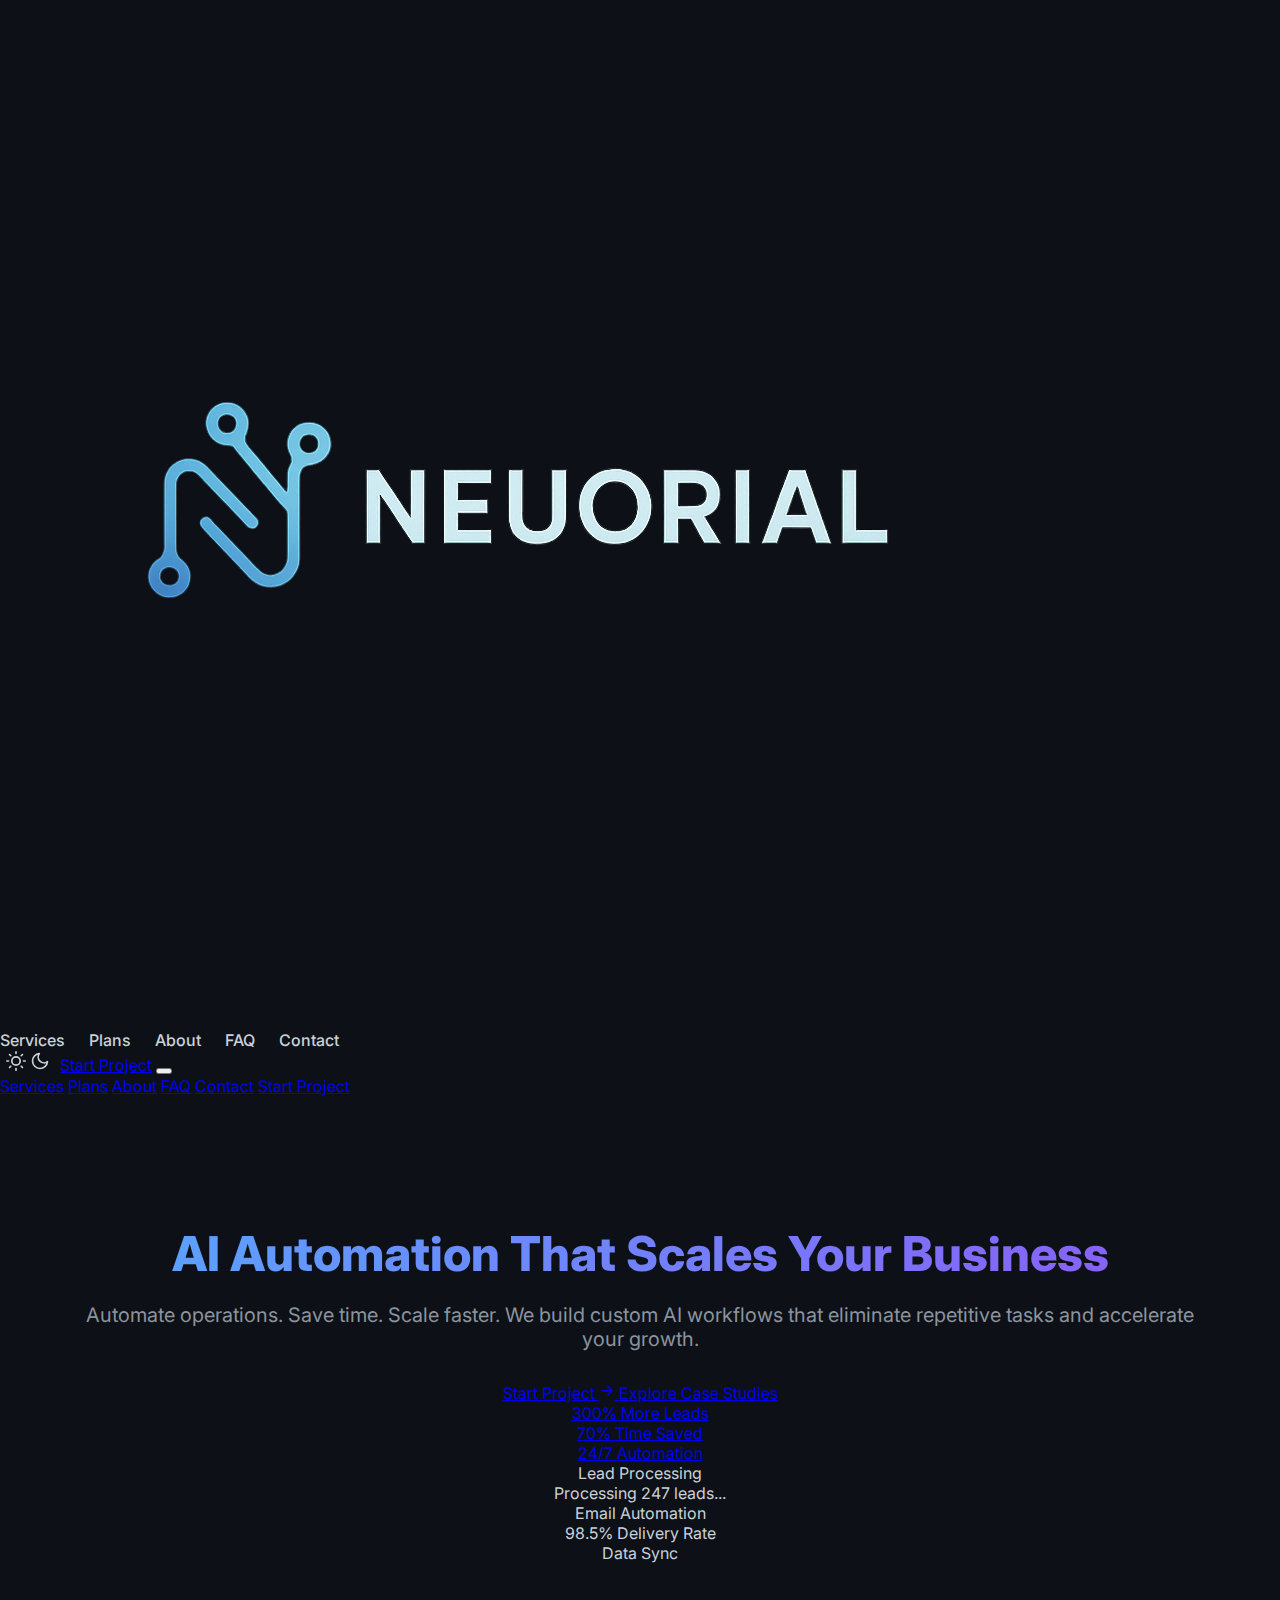
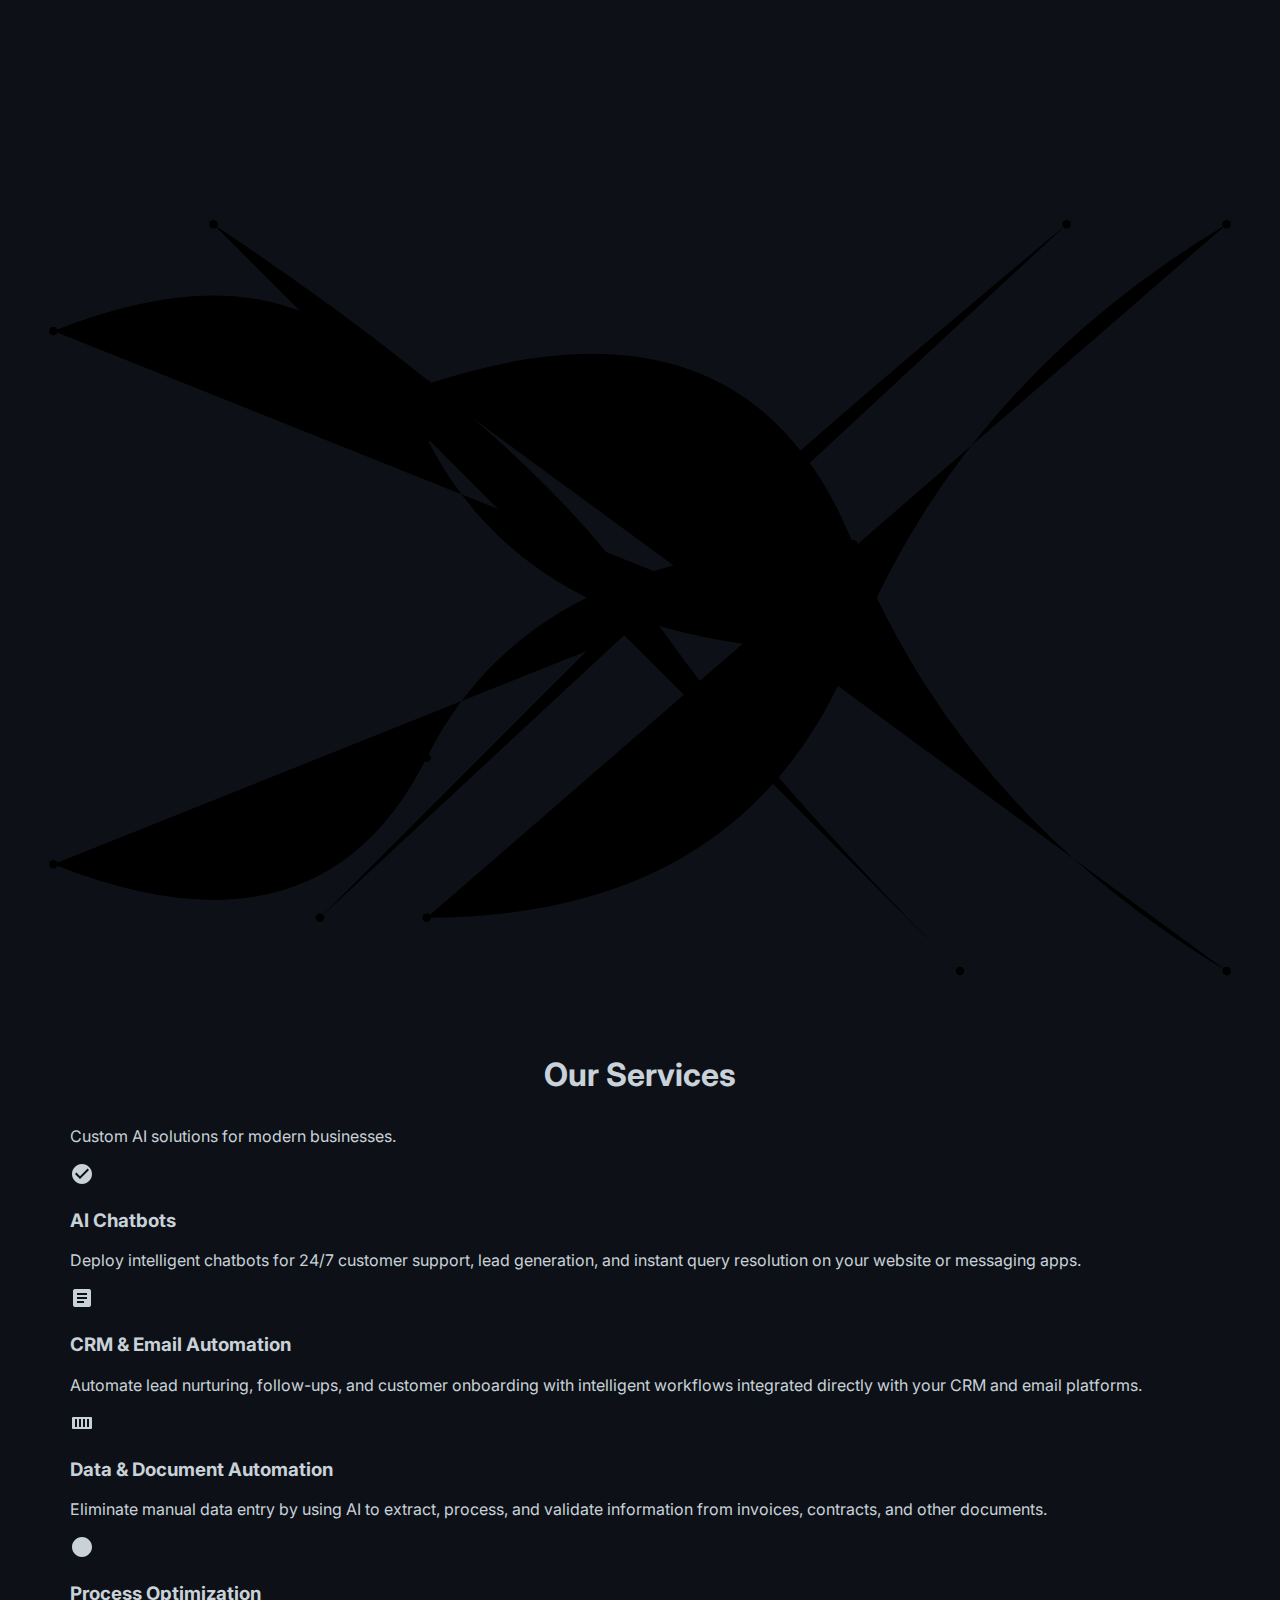
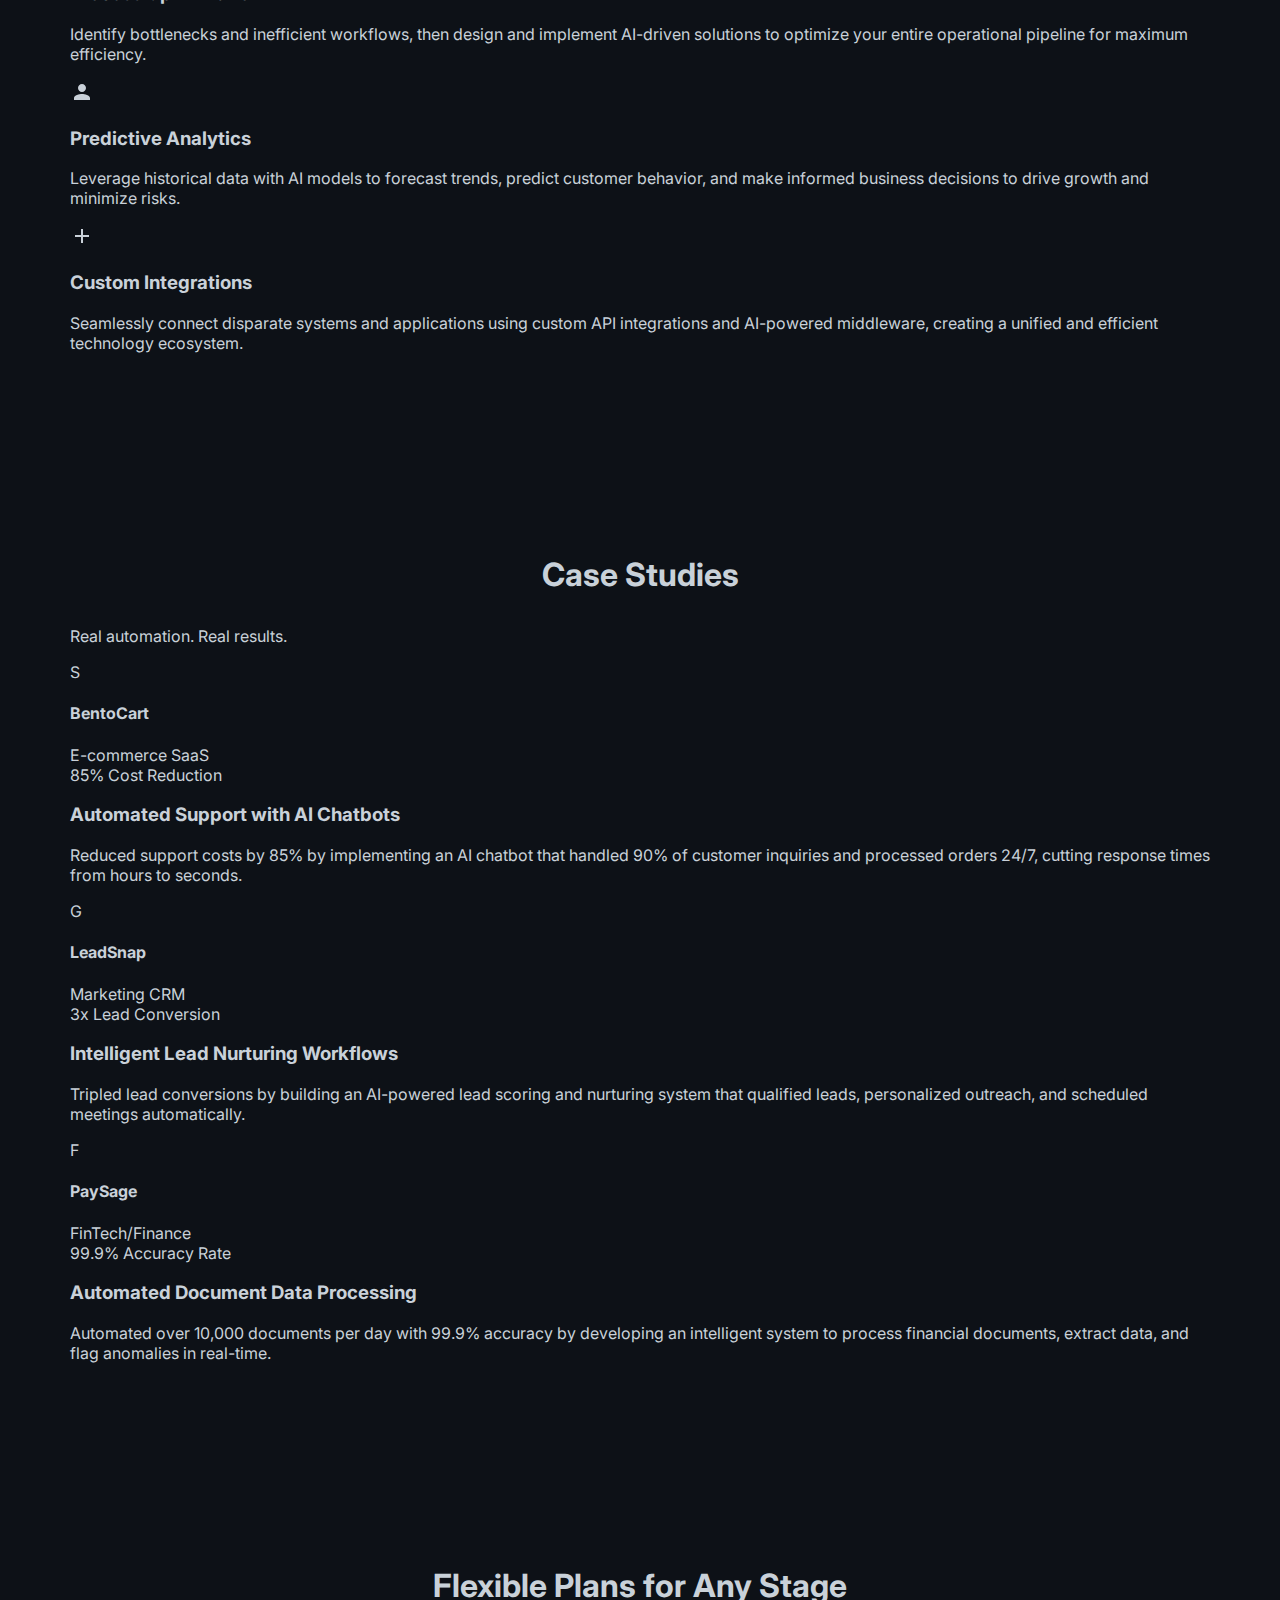
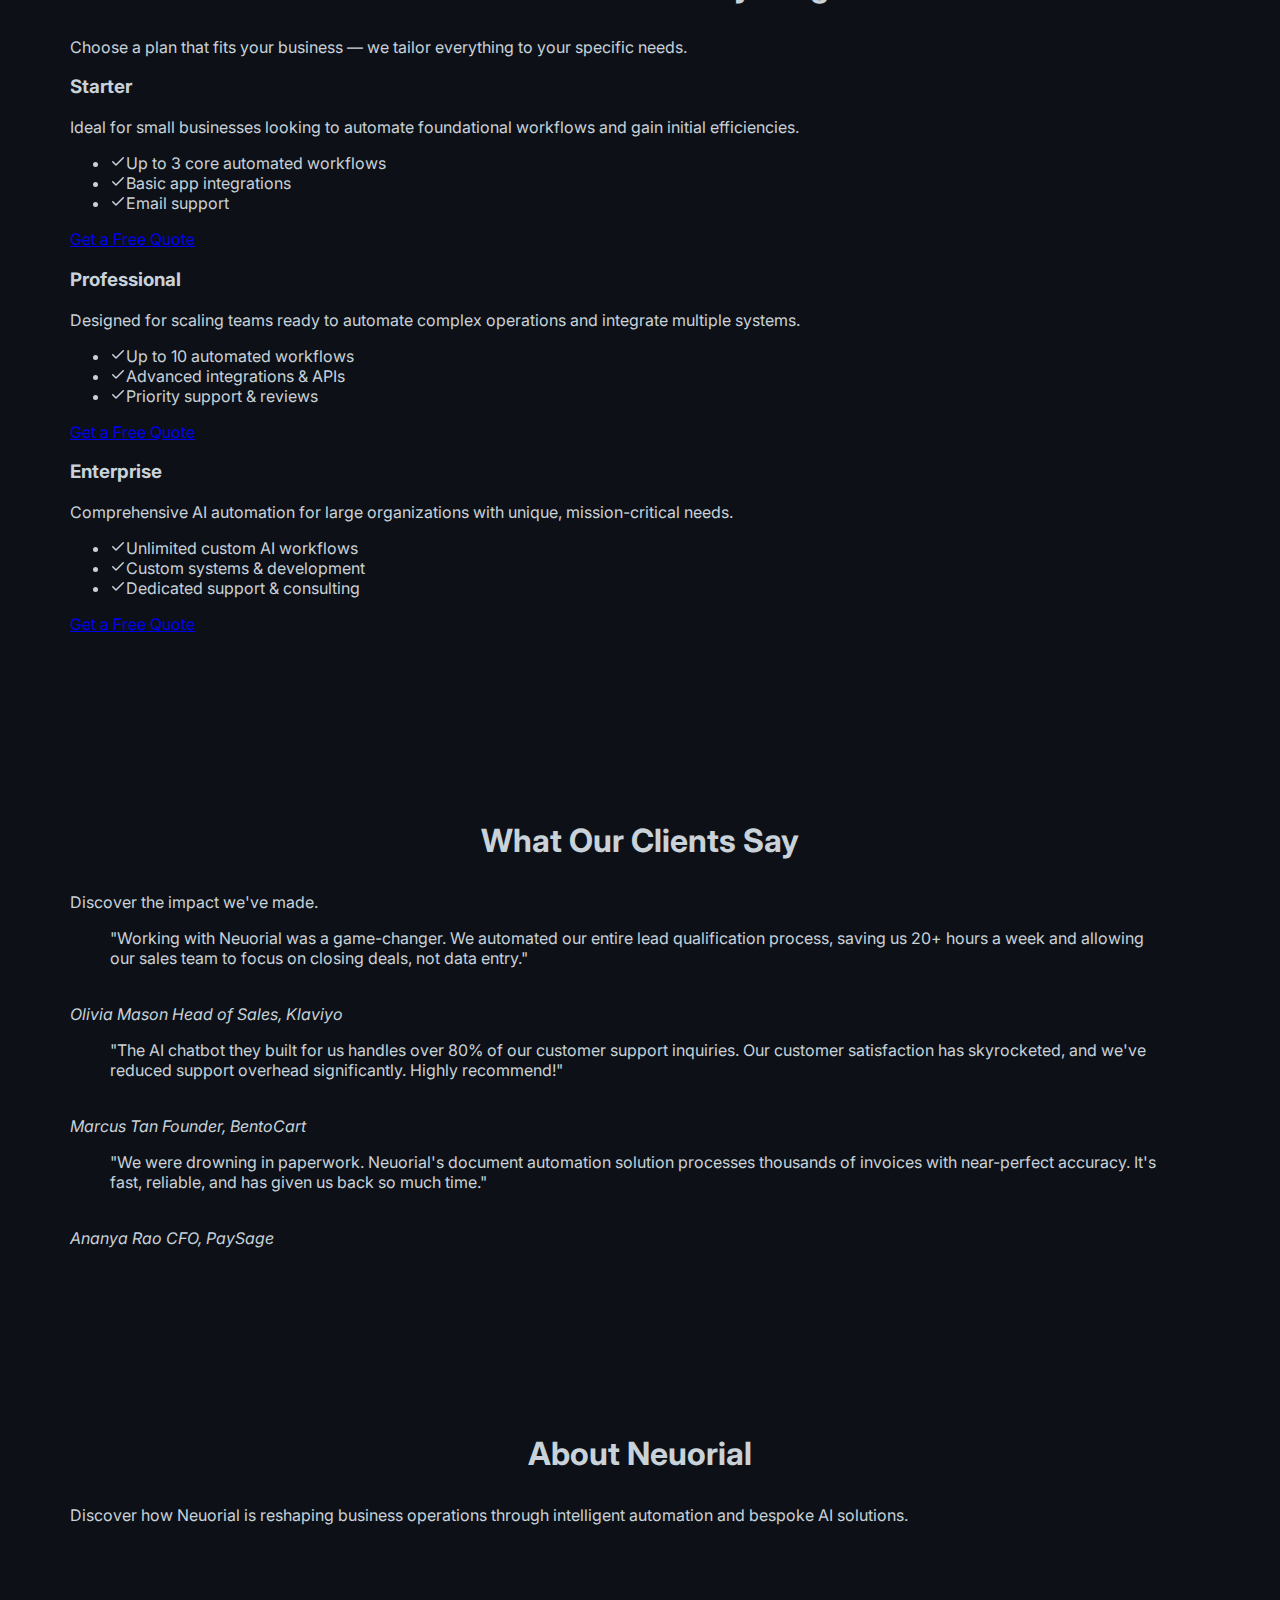
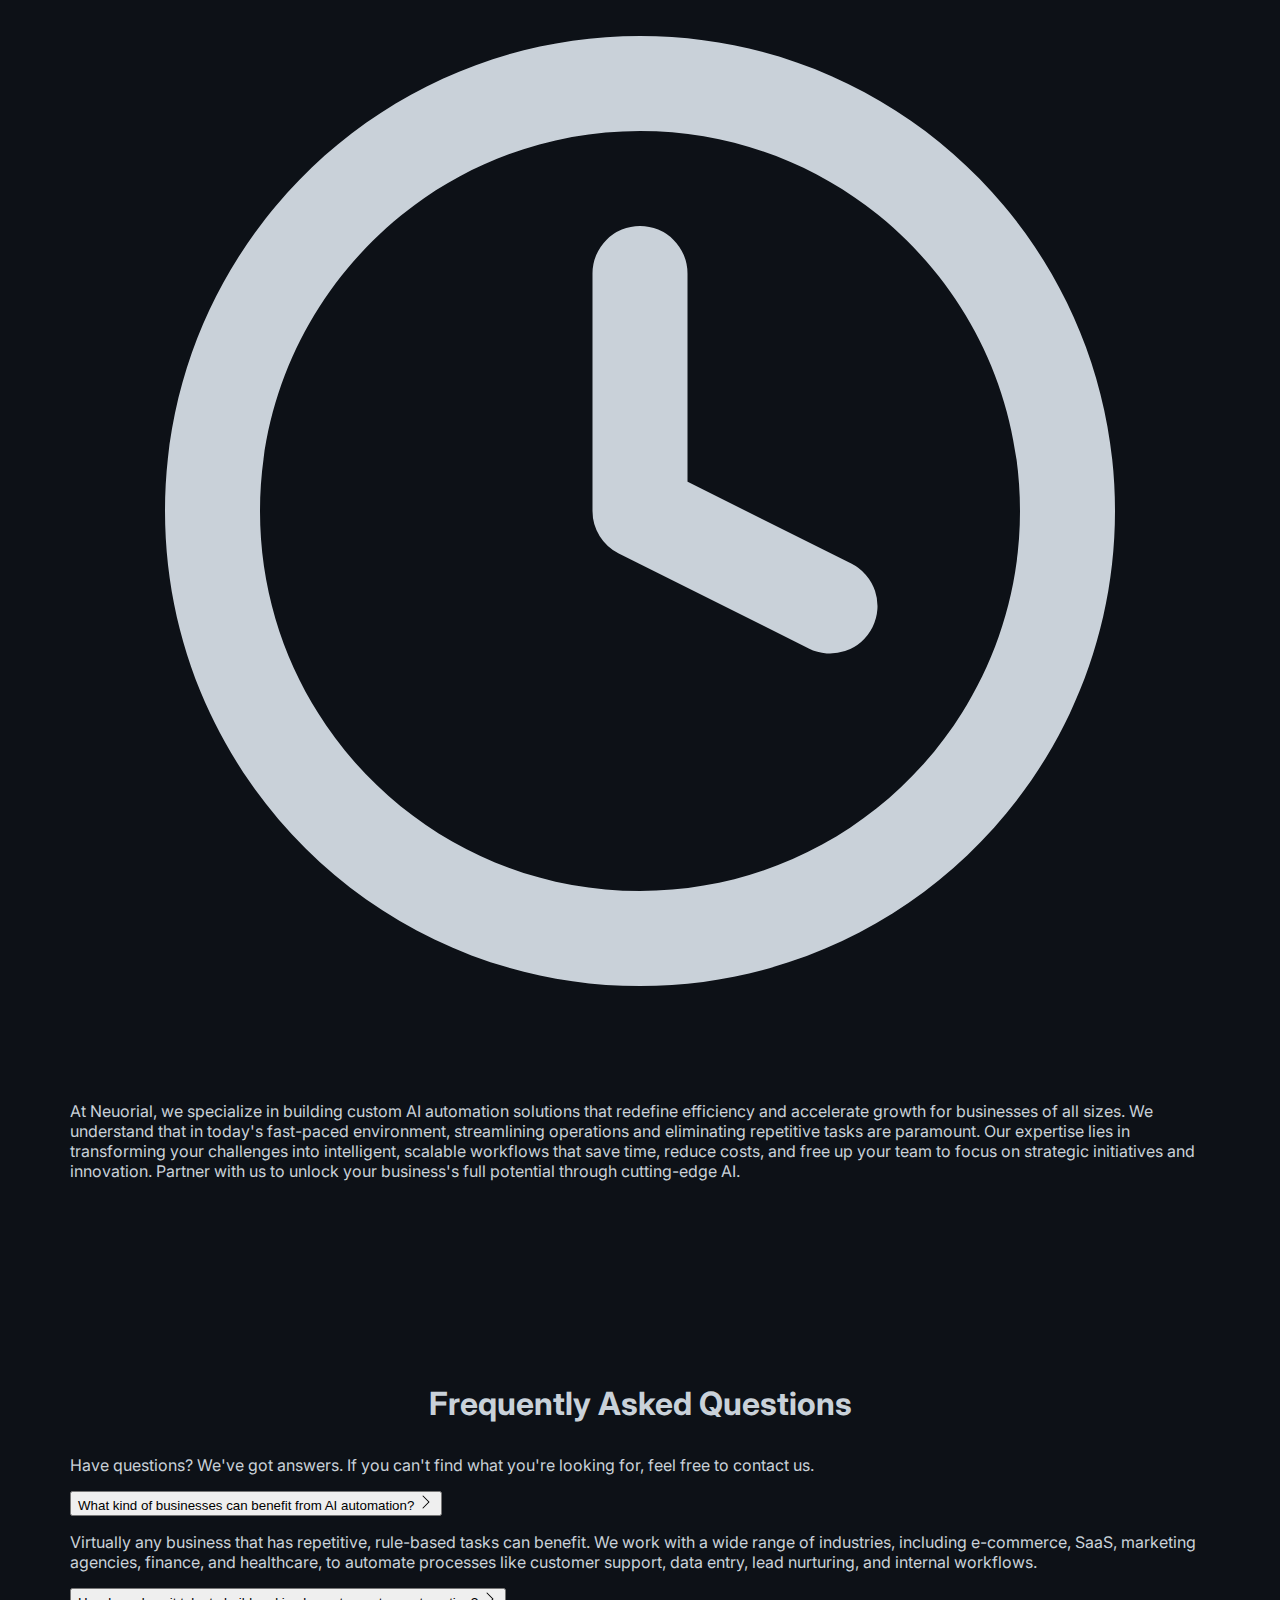
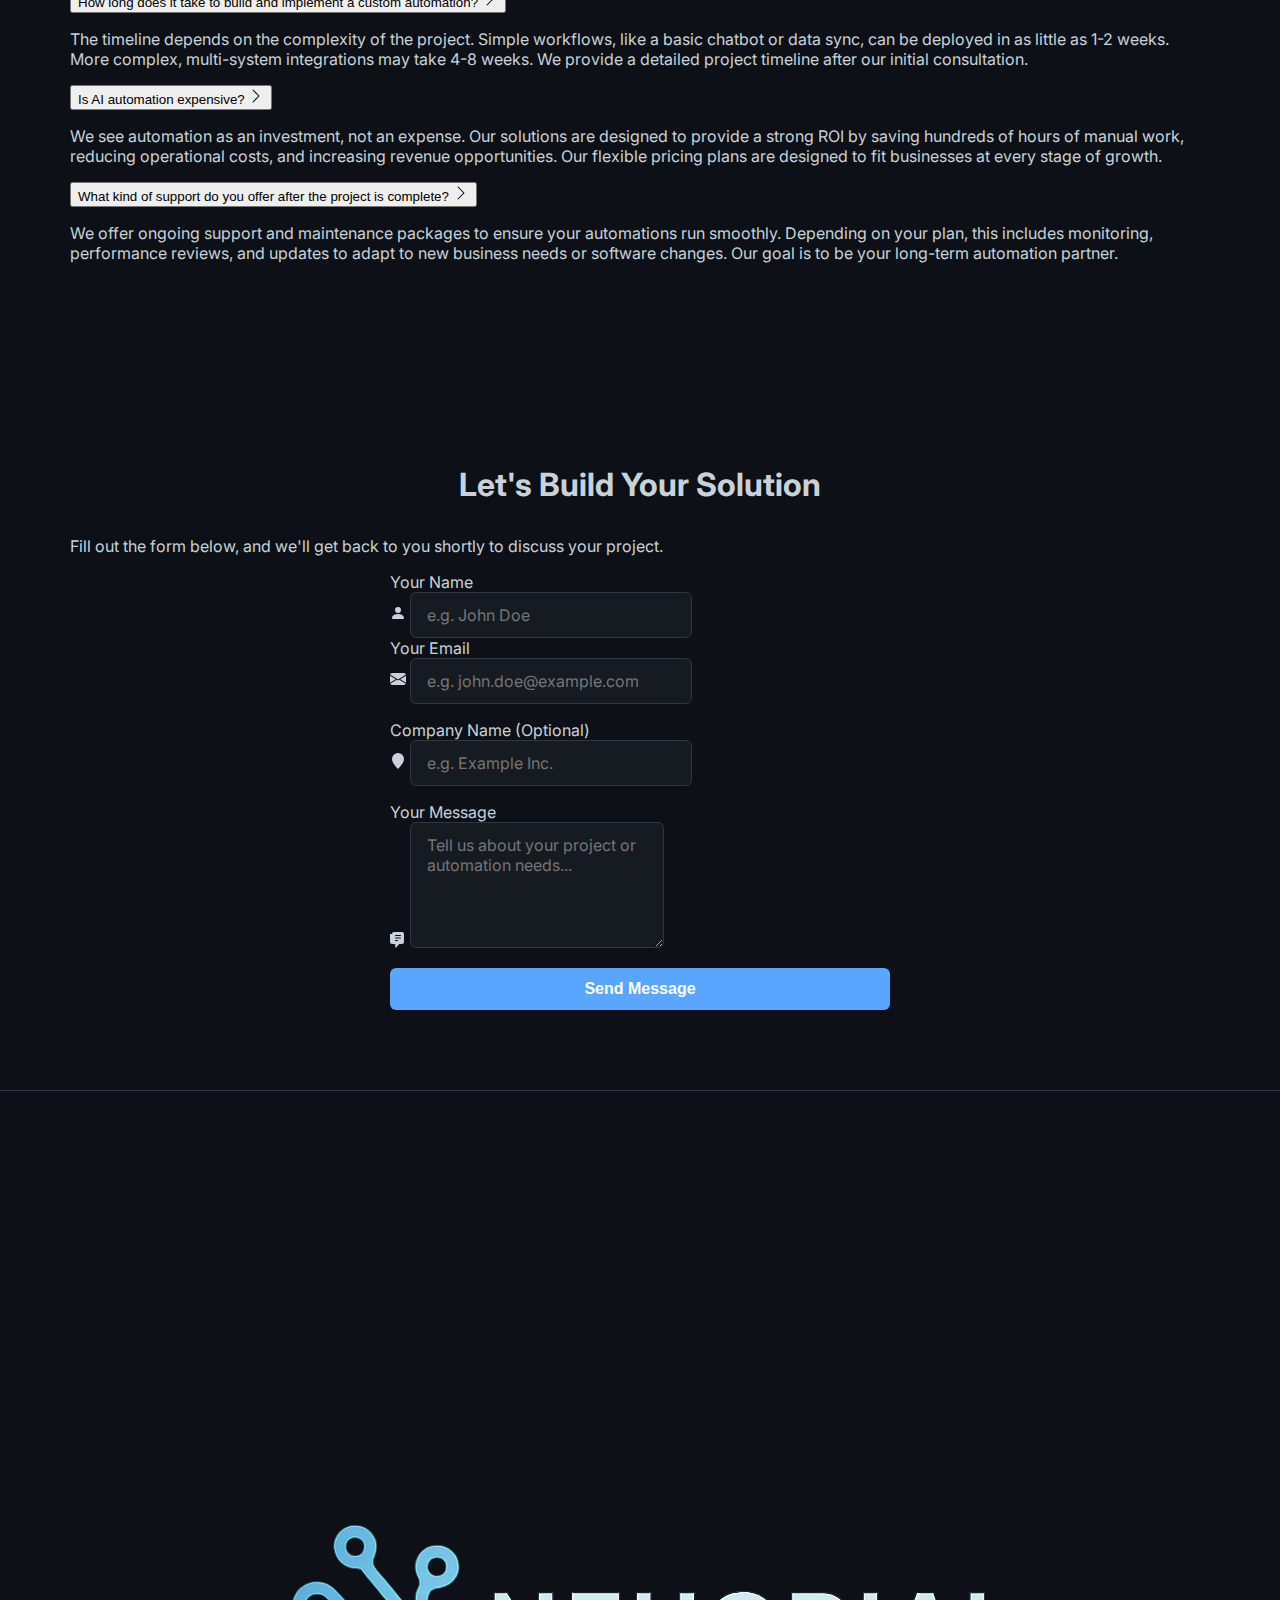
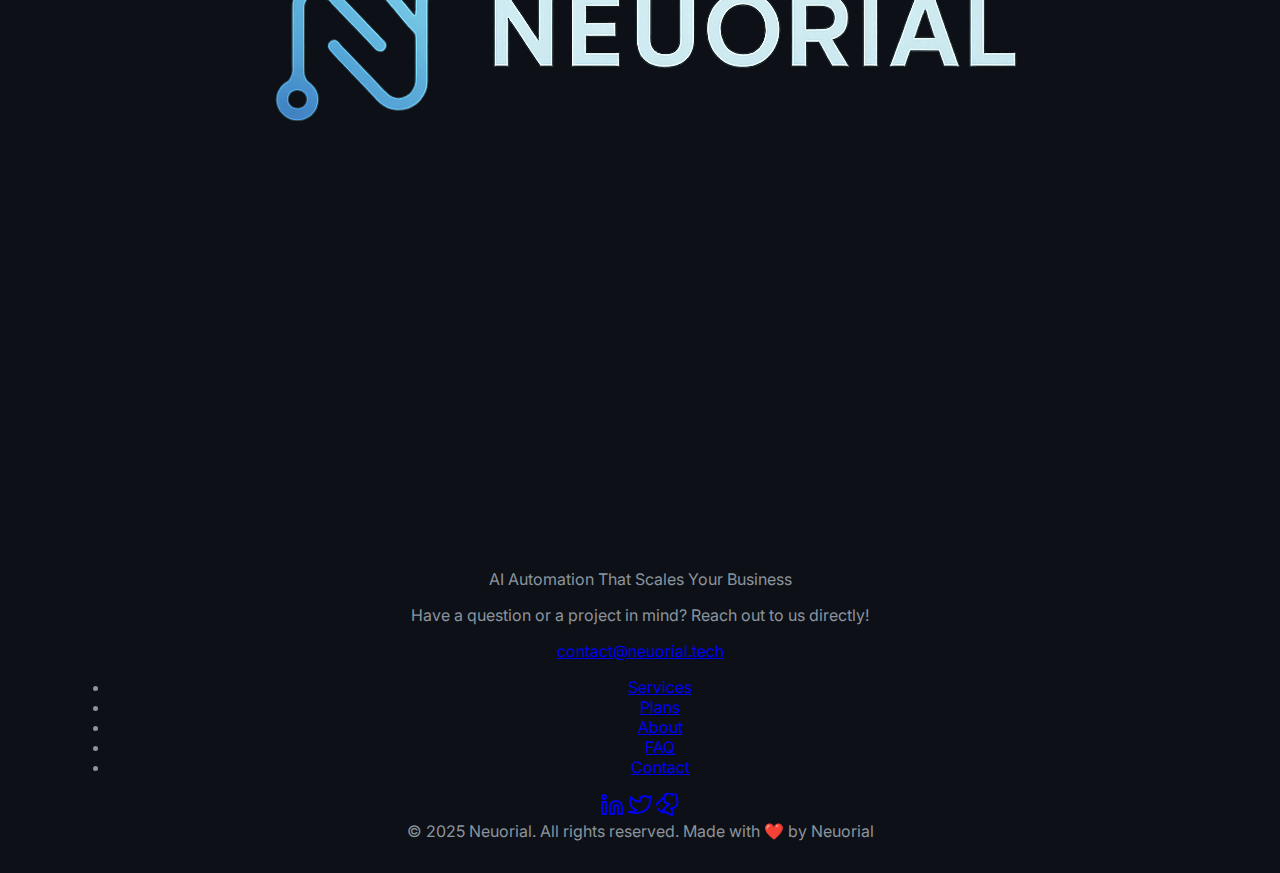
<file: index.html>
<!DOCTYPE html>
<html lang="en">
<head>
    <meta charset="UTF-8">
    <meta name="viewport" content="width=device-width, initial-scale=1.0">
    <title>Neuorial - AI Automation That Scales Your Business</title>
    <meta name="description" content="Transform your business with custom AI automation solutions. We build intelligent workflows that save time, reduce costs, and accelerate growth.">
    <meta name="robots" content="index, follow">
    <link rel="canonical" href="https://neuorial.tech">

    <!-- Favicon declarations for broader compatibility -->
    <link rel="icon" href="finalized_logo.ico" type="image/x-icon">
    <link rel="shortcut icon" href="finalized_logo.ico" type="image/x-icon">

    <meta property="og:title" content="Neuorial - AI Automation That Scales Your Business">
    <meta property="og:description" content="Transform your business with custom AI automation solutions. We build intelligent workflows that save time, reduce costs, and accelerate growth.">
    <meta property="og:image" content="https://neuorial.tech/images/neuorial-og-image.jpg">
    <meta property="og:url" content="https://neuorial.tech">
    <meta property="og:type" content="website">

    <link rel="preconnect" href="https://fonts.googleapis.com">
    <link rel="preconnect" href="https://fonts.gstatic.com" crossorigin>
    <link href="https://fonts.googleapis.com/css2?family=Inter:wght@300;400;500;600;700&display=swap" rel="stylesheet">
    
    <link rel="stylesheet" href="css/style.css">
    <script src="js/main.js"></script>
</head>
<body>
    

    <header class="navbar" id="navbar">
        <nav class="nav-container">
            <div class="nav-left">
                <a href="index.html" class="logo">
                    <img src="finalized_logo.png" alt="Neuorial Logo" class="neuorial-logo">
                </a>
                <div class="nav-links desktop-only">
                    <a href="#services">Services</a>
                    <a href="#plans">Plans</a>
                    <a href="#about">About</a>
                    <a href="#faq">FAQ</a>
                    <a href="#contact">Contact</a>
                </div>
            </div>
            <div class="nav-right">
                <button id="themeToggle" class="btn-icon theme-toggle-btn" aria-label="Toggle light/dark mode">
                    <svg class="sun-icon" xmlns="http://www.w3.org/2000/svg" width="20" height="20" viewBox="0 0 24 24" fill="none" stroke="currentColor" stroke-width="2" stroke-linecap="round" stroke-linejoin="round"><circle cx="12" cy="12" r="5"></circle><line x1="12" y1="1" x2="12" y2="3"></line><line x1="12" y1="21" x2="12" y2="23"></line><line x1="4.22" y1="4.22" x2="5.64" y2="5.64"></line><line x1="18.36" y1="18.36" x2="19.78" y2="19.78"></line><line x1="1" y1="12" x2="3" y2="12"></line><line x1="21" y1="12" x2="23" y2="12"></line><line x1="4.22" y1="19.78" x2="5.64" y2="18.36"></line><line x1="18.36" y1="5.64" x2="19.78" y2="4.22"></line></svg>
                    <svg class="moon-icon" xmlns="http://www.w3.org/2000/svg" width="20" height="20" viewBox="0 0 24 24" fill="none" stroke="currentColor" stroke-width="2" stroke-linecap="round" stroke-linejoin="round"><path d="M21 12.79A9 9 0 1 1 11.21 3 7 7 0 0 0 21 12.79z"></path></svg>
                </button>
                <a href="#contact" class="btn btn-primary desktop-only">Start Project</a>
                <button class="mobile-menu-btn btn-icon" id="mobile-menu-btn" aria-label="Open menu" aria-expanded="false">
                    <span></span>
                    <span></span>
                    <span></span>
                </button>
            </div>
            
            <div class="mobile-menu" id="mobile-menu">
                <div class="mobile-menu-content">
                    <a href="#services">Services</a>
                    <a href="#plans">Plans</a>
                    <a href="#about">About</a>
                    <a href="#faq">FAQ</a>
                    <a href="#contact">Contact</a>
                    <a href="#contact" class="btn btn-primary mobile-cta">Start Project</a>
                </div>
            </div>
        </nav>
    </header>

    <main id="main-content">
        <section class="hero">
            <div class="hero-bg">
                <div class="gradient-orb orb-1" data-parallax-speed="-0.05"></div>
                <div class="gradient-orb orb-2" data-parallax-speed="0.03"></div>
                <div class="gradient-orb orb-3" data-parallax-speed="-0.08"></div>
            </div>
            <div class="hero-container container">
                <div class="hero-content animate-on-scroll fade-up">
                    <h1 class="hero-title">
                        AI Automation That <span class="gradient-text">Scales Your Business</span>
                    </h1>
                    <p class="hero-subtitle">
                        Automate operations. Save time. Scale faster. We build custom AI workflows that eliminate repetitive tasks and accelerate your growth.
                    </p>
                    <div class="hero-cta">
                        <a href="#contact" class="btn btn-primary btn-large">
                            Start Project
                            <svg xmlns="http://www.w3.org/2000/svg" width="16" height="16" fill="currentColor" viewBox="0 0 16 16">
                                <path d="M8.22 2.97a.75.75 0 0 1 1.06 0l4.25 4.25a.75.75 0 0 1 0 1.06l-4.25 4.25a.75.75 0 0 1-1.06-1.06L11.44 8.5H2.75a.75.75 0 0 1 0-1.5h8.69L8.22 4.03a.75.75 0 0 1 0-1.06Z"/>
                            </svg>
                        </a>
                        <a href="#case-studies" class="btn btn-outline btn-large">Explore Case Studies</a>
                    </div>
                    <div class="hero-stats">
                        <a href="#case-studies" class="stat-link" aria-label="View case study for lead generation">
                            <div class="stat">
                                <span class="stat-number">300%</span>
                                <span class="stat-label">More Leads</span>
                            </div>
                        </a>
                        <a href="#case-studies" class="stat-link" aria-label="View case study for time savings">
                            <div class="stat">
                                <span class="stat-number">70%</span>
                                <span class="stat-label">Time Saved</span>
                            </div>
                        </a>
                        <a href="#case-studies" class="stat-link" aria-label="Learn about our 24/7 automation">
                            <div class="stat">
                                <span class="stat-number">24/7</span>
                                <span class="stat-label">Automation</span>
                            </div>
                        </a>
                    </div>
                </div>
                <div class="hero-visual animate-on-scroll fade-right">
                    <!-- Original Demo Cards -->
                    <div class="demo-card card-1">
                        <div class="card-header">
                            <div class="status-dot active"></div>
                            <span>Lead Processing</span>
                        </div>
                        <div class="card-content">
                            <div class="progress-bar">
                                <div class="progress-fill"></div>
                            </div>
                            <span class="progress-text">Processing 247 leads...</span>
                        </div>
                    </div>
                    <div class="demo-card card-2">
                        <div class="card-header">
                            <div class="status-dot active"></div>
                            <span>Email Automation</span>
                        </div>
                        <div class="card-metrics">
                            <div class="metric">
                                <span class="metric-value">98.5%</span>
                                <span class="metric-label">Delivery Rate</span>
                            </div>
                        </div>
                    </div>
                    <div class="demo-card card-3">
                        <div class="card-header">
                            <div class="status-dot active"></div>
                            <span>Data Sync</span>
                        </div>
                        <div class="sync-visual">
                            <div class="sync-dot"></div>
                            <div class="sync-line"></div>
                            <div class="sync-dot"></div>
                        </div>
                    </div>
                </div>
            </div>
        </section>

        <section class="services" id="services">
            <div class="workflow-bg">
                <svg id="workflow-svg" width="100%" height="100%" preserveAspectRatio="xMidYMid meet" viewBox="0 0 1200 800">
                    <defs>
                        <linearGradient id="lineGradient" x1="0%" y1="0%" x2="100%" y2="0%">
                            <stop offset="0%" style="stop-color:var(--color-secondary); stop-opacity:0.8" />
                            <stop offset="100%" style="stop-color:var(--color-primary-dark); stop-opacity:0.8" />
                        </linearGradient>
                    </defs>
                    <g class="workflow-paths">
                        <path d="M50 150 Q 300 50, 400 250 T 800 450"></path>
                        <path d="M1150 50 Q 900 200, 800 450 T 400 700"></path>
                        <path d="M50 650 Q 300 750, 400 550 T 800 350"></path>
                        <path d="M1150 750 Q 900 600, 800 350 T 400 200"></path>
                        <path d="M200 50 Q 500 250, 600 400 T 900 750"></path>
                        <path d="M1000 50 Q 700 300, 600 400 T 300 700"></path>
                    </g>
                    <g class="workflow-nodes">
                        <circle cx="50" cy="150" r="4" />
                        <circle cx="400" cy="250" r="4" />
                        <circle cx="800" cy="450" r="4" />
                        <circle cx="1150" cy="50" r="4" />
                        <circle cx="400" cy="700" r="4" />
                        <circle cx="50" cy="650" r="4" />
                        <circle cx="400" cy="550" r="4" />
                        <circle cx="800" cy="350" r="4" />
                        <circle cx="1150" cy="750" r="4" />
                        <circle cx="400" cy="200" r="4" />
                        <circle cx="200" cy="50" r="4" />
                        <circle cx="600" cy="400" r="6" />
                        <circle cx="900" cy="750" r="4" />
                        <circle cx="1000" cy="50" r="4" />
                        <circle cx="300" cy="700" r="4" />
                    </g>
                </svg>
            </div>
            <div class="container">
                <div class="section-header animate-on-scroll fade-up">
                    <h2>Our Services</h2>
                    <p class="subtitle-text">Custom AI solutions for modern businesses.</p>
                </div>
                <div class="services-grid">
                    <div class="service-card animate-on-scroll fade-up">
                        <div class="service-icon">
                            <svg xmlns="http://www.w3.org/2000/svg" width="24" height="24" viewBox="0 0 24 24" fill="currentColor"><path d="M12 2C6.48 2 2 6.48 2 12s4.48 10 10 10 10-4.48 10-10S17.52 2 12 2zm-2 15-5-5 1.41-1.41L10 14.17l7.59-7.59L19 8l-9 9z"/></svg></div>
                        <h3>AI Chatbots</h3>
                        <p>Deploy intelligent chatbots for 24/7 customer support, lead generation, and instant query resolution on your website or messaging apps.</p>
                    </div>
                    <div class="service-card animate-on-scroll fade-up" style="animation-delay: 0.1s;">
                        <div class="service-icon"><svg xmlns="http://www.w3.org/2000/svg" width="24" height="24" viewBox="0 0 24 24" fill="currentColor"><path d="M19 3H5c-1.1 0-2 .9-2 2v14c0 1.1.9 2 2 2h14c1.1 0 2-.9 2-2V5c0-1.1-.9-2-2-2zm-5 14H7v-2h7v2zm3-4H7v-2h10v2zm0-4H7V7h10v2z"/></svg></div>
                        <h3>CRM & Email Automation</h3>
                        <p>Automate lead nurturing, follow-ups, and customer onboarding with intelligent workflows integrated directly with your CRM and email platforms.</p>
                    </div>
                    <div class="service-card animate-on-scroll fade-up" style="animation-delay: 0.2s;">
                        <div class="service-icon"><svg xmlns="http://www.w3.org/2000/svg" width="24" height="24" viewBox="0 0 24 24" fill="currentColor"><path d="M21 6H3a1 1 0 0 0-1 1v10a1 1 0 0 0 1 1h18a1 1 0 0 0 1-1V7a1 1 0 0 0-1-1zM5 16V8h2v8H5zm4 0V8h2v8H9zm4 0V8h2v8h-2zm4 0V8h2v8h-2z"/></svg></div>
                        <h3>Data & Document Automation</h3>
                        <p>Eliminate manual data entry by using AI to extract, process, and validate information from invoices, contracts, and other documents.</p>
                    </div>
                    <div class="service-card animate-on-scroll fade-up" style="animation-delay: 0.3s;">
                        <div class="service-icon">
                            <svg xmlns="http://www.w3.org/2000/svg" width="24" height="24" viewBox="0 0 24 24" fill="currentColor"><path d="M12 2C6.48 2 2 6.48 2 12s4.48 10 10 10 10-4.48 10-10S17.52 2 12 2zm-1 14H9V8h2v8zm2 0h-2V8h2v8zm2 0h-2V8h2v8zM12 4c-4.41 0-8 3.59-8 8s3.59 8 8 8 8-3.59 8-8-3.59-8-8-8z"/></svg>
                        </div>
                        <h3>Process Optimization</h3>
                        <p>Identify bottlenecks and inefficient workflows, then design and implement AI-driven solutions to optimize your entire operational pipeline for maximum efficiency.</p>
                    </div>
                    <div class="service-card animate-on-scroll fade-up" style="animation-delay: 0.4s;">
                        <div class="service-icon">
                            <svg xmlns="http://www.w3.org/2000/svg" width="24" height="24" viewBox="0 0 24 24" fill="currentColor"><path d="M12 12c2.21 0 4-1.79 4-4s-1.79-4-4-4-4 1.79-4 4 1.79 4 4 4zm0 2c-2.67 0-8 1.34-8 4v2h16v-2c0-2.66-5.33-4-8-4z"/></svg>
                        </div>
                        <h3>Predictive Analytics</h3>
                        <p>Leverage historical data with AI models to forecast trends, predict customer behavior, and make informed business decisions to drive growth and minimize risks.</p>
                    </div>
                    <div class="service-card animate-on-scroll fade-up" style="animation-delay: 0.5s;">
                        <div class="service-icon">
                            <svg xmlns="http://www.w3.org/2000/svg" width="24" height="24" viewBox="0 0 24 24" fill="currentColor"><path d="M19 13h-6v6h-2v-6H5v-2h6V5h2v6h6v2z"/></svg>
                        </div>
                        <h3>Custom Integrations</h3>
                        <p>Seamlessly connect disparate systems and applications using custom API integrations and AI-powered middleware, creating a unified and efficient technology ecosystem.</p>
                    </div>
                </div>
            </div>
        </section>

        <section class="case-studies" id="case-studies">
            <div class="container">
                <div class="section-header animate-on-scroll fade-up">
                    <h2>Case Studies</h2>
                    <p class="subtitle-text">Real automation. Real results.</p>
                </div>
                <div class="case-studies-grid">
                    <article class="case-study animate-on-scroll fade-up">
                        <div class="case-study-header">
                            <div class="company-info">
                                <div class="company-logo" aria-label="BentoCart Logo">S</div>
                                <div>
                                    <h4>BentoCart</h4>
                                    <span>E-commerce SaaS</span>
                                </div>
                            </div>
                            <div class="case-study-metric">
                                <span class="metric-value">85%</span>
                                <span class="metric-label">Cost Reduction</span>
                            </div>
                        </div>
                        <h3>Automated Support with AI Chatbots</h3>
                        <p>Reduced support costs by 85% by implementing an AI chatbot that handled 90% of customer inquiries and processed orders 24/7, cutting response times from hours to seconds.</p>
                    </article>
                    
                    <article class="case-study animate-on-scroll fade-up" style="animation-delay: 0.1s;">
                        <div class="case-study-header">
                            <div class="company-info">
                                <div class="company-logo" aria-label="LeadSnap Logo">G</div>
                                <div>
                                    <h4>LeadSnap</h4>
                                    <span>Marketing CRM</span>
                                </div>
                            </div>
                            <div class="case-study-metric">
                                <span class="metric-value">3x</span>
                                <span class="metric-label">Lead Conversion</span>
                            </div>
                        </div>
                        <h3>Intelligent Lead Nurturing Workflows</h3>
                        <p>Tripled lead conversions by building an AI-powered lead scoring and nurturing system that qualified leads, personalized outreach, and scheduled meetings automatically.</p>
                    </article>
                    
                    <article class="case-study animate-on-scroll fade-up" style="animation-delay: 0.2s;">
                        <div class="case-study-header">
                            <div class="company-info">
                                <div class="company-logo" aria-label="Paysage Logo">F</div>
                                <div>
                                    <h4>PaySage</h4>
                                    <span>FinTech/Finance</span>
                                </div>
                            </div>
                            <div class="case-study-metric">
                                <span class="metric-value">99.9%</span>
                                <span class="metric-label">Accuracy Rate</span>
                            </div>
                        </div>
                        <h3>Automated Document Data Processing</h3>
                        <p>Automated over 10,000 documents per day with 99.9% accuracy by developing an intelligent system to process financial documents, extract data, and flag anomalies in real-time.</p>
                    </article>
                </div>
            </div>
        </section>

        <section class="pricing" id="plans">
            <div class="container">
                <div class="section-header animate-on-scroll fade-up">
                    <h2>Flexible Plans for Any Stage</h2>
                    <p class="subtitle-text">Choose a plan that fits your business — we tailor everything to your specific needs.</p>
                </div>
                <div class="pricing-grid">
                    <div class="pricing-card animate-on-scroll fade-up">
                        <div class="pricing-header">
                            <h3>Starter</h3>
                            <p>Ideal for small businesses looking to automate foundational workflows and gain initial efficiencies.</p>
                        </div>
                        <ul class="pricing-features">
                            <li class="feature"><svg xmlns="http://www.w3.org/2000/svg" width="16" height="16" fill="currentColor" viewBox="0 0 16 16"><path d="M13.78 4.22a.75.75 0 0 1 0 1.06l-7.25 7.25a.75.75 0 0 1-1.06 0L2.22 9.28a.75.75 0 0 1 1.06-1.06L6 10.94l6.72-6.72a.75.75 0 0 1 1.06 0Z"/></svg><span>Up to 3 core automated workflows</span></li>
                            <li class="feature"><svg xmlns="http://www.w3.org/2000/svg" width="16" height="16" fill="currentColor" viewBox="0 0 16 16"><path d="M13.78 4.22a.75.75 0 0 1 0 1.06l-7.25 7.25a.75.75 0 0 1-1.06 0L2.22 9.28a.75.75 0 0 1 1.06-1.06L6 10.94l6.72-6.72a.75.75 0 0 1 1.06 0Z"/></svg><span>Basic app integrations</span></li>
                            <li class="feature"><svg xmlns="http://www.w3.org/2000/svg" width="16" height="16" fill="currentColor" viewBox="0 0 16 16"><path d="M13.78 4.22a.75.75 0 0 1 0 1.06l-7.25 7.25a.75.75 0 0 1-1.06 0L2.22 9.28a.75.75 0 0 1 1.06-1.06L6 10.94l6.72-6.72a.75.75 0 0 1 1.06 0Z"/></svg><span>Email support</span></li>
                        </ul>
                        <a href="#contact" class="btn btn-outline btn-full" data-plan="Starter">Get a Free Quote</a>
                    </div>
                    
                    <div class="pricing-card animate-on-scroll fade-up" style="animation-delay: 0.1s;">
                        <div class="pricing-header">
                            <h3>Professional</h3>
                            <p>Designed for scaling teams ready to automate complex operations and integrate multiple systems.</p>
                        </div>
                        <ul class="pricing-features">
                            <li class="feature"><svg xmlns="http://www.w3.org/2000/svg" width="16" height="16" fill="currentColor" viewBox="0 0 16 16"><path d="M13.78 4.22a.75.75 0 0 1 0 1.06l-7.25 7.25a.75.75 0 0 1-1.06 0L2.22 9.28a.75.75 0 0 1 1.06-1.06L6 10.94l6.72-6.72a.75.75 0 0 1 1.06 0Z"/></svg><span>Up to 10 automated workflows</span></li>
                            <li class="feature"><svg xmlns="http://www.w3.org/2000/svg" width="16" height="16" fill="currentColor" viewBox="0 0 16 16"><path d="M13.78 4.22a.75.75 0 0 1 0 1.06l-7.25 7.25a.75.75 0 0 1-1.06 0L2.22 9.28a.75.75 0 0 1 1.06-1.06L6 10.94l6.72-6.72a.75.75 0 0 1 1.06 0Z"/></svg><span>Advanced integrations & APIs</span></li>
                            <li class="feature"><svg xmlns="http://www.w3.org/2000/svg" width="16" height="16" fill="currentColor" viewBox="0 0 16 16"><path d="M13.78 4.22a.75.75 0 0 1 0 1.06l-7.25 7.25a.75.75 0 0 1-1.06 0L2.22 9.28a.75.75 0 0 1 1.06-1.06L6 10.94l6.72-6.72a.75.75 0 0 1 1.06 0Z"/></svg><span>Priority support & reviews</span></li>
                        </ul>
                        <a href="#contact" class="btn btn-outline btn-full" data-plan="Professional">Get a Free Quote</a>
                    </div>
                    
                    <div class="pricing-card animate-on-scroll fade-up" style="animation-delay: 0.2s;">
                        <div class="pricing-header">
                            <h3>Enterprise</h3>
                            <p>Comprehensive AI automation for large organizations with unique, mission-critical needs.</p>
                        </div>
                        <ul class="pricing-features">
                            <li class="feature"><svg xmlns="http://www.w3.org/2000/svg" width="16" height="16" fill="currentColor" viewBox="0 0 16 16"><path d="M13.78 4.22a.75.75 0 0 1 0 1.06l-7.25 7.25a.75.75 0 0 1-1.06 0L2.22 9.28a.75.75 0 0 1 1.06-1.06L6 10.94l6.72-6.72a.75.75 0 0 1 1.06 0Z"/></svg><span>Unlimited custom AI workflows</span></li>
                            <li class="feature"><svg xmlns="http://www.w3.org/2000/svg" width="16" height="16" fill="currentColor" viewBox="0 0 16 16"><path d="M13.78 4.22a.75.75 0 0 1 0 1.06l-7.25 7.25a.75.75 0 0 1-1.06 0L2.22 9.28a.75.75 0 0 1 1.06-1.06L6 10.94l6.72-6.72a.75.75 0 0 1 1.06 0Z"/></svg><span>Custom systems & development</span></li>
                            <li class="feature"><svg xmlns="http://www.w3.org/2000/svg" width="16" height="16" fill="currentColor" viewBox="0 0 16 16"><path d="M13.78 4.22a.75.75 0 0 1 0 1.06l-7.25 7.25a.75.75 0 0 1-1.06 0L2.22 9.28a.75.75 0 0 1 1.06-1.06L6 10.94l6.72-6.72a.75.75 0 0 1 1.06 0Z"/></svg><span>Dedicated support & consulting</span></li>
                        </ul>
                        <a href="#contact" class="btn btn-outline btn-full" data-plan="Enterprise">Get a Free Quote</a>
                    </div>
                </div>
            </div>
        </section>

        <section class="testimonials" id="testimonials">
            <div class="container">
                <div class="section-header animate-on-scroll fade-up">
                    <h2>What Our Clients Say</h2>
                    <p class="subtitle-text">Discover the impact we've made.</p>
                </div>
                <div class="testimonials-grid">
                    <article class="testimonial-card animate-on-scroll fade-up">
                        <blockquote>"Working with Neuorial was a game-changer. We automated our entire lead qualification process, saving us 20+ hours a week and allowing our sales team to focus on closing deals, not data entry."</blockquote>
                        <cite class="author-info">
                            <img src="https://randomuser.me/api/portraits/women/68.jpg" alt="Headshot of Olivia Mason" class="author-avatar" loading="lazy">
                            <div>
                                <span class="author-name">Olivia Mason</span>
                                <span class="author-title">Head of Sales, Klaviyo</span>
                            </div>
                        </cite>
                    </article>
                    <article class="testimonial-card animate-on-scroll fade-up" style="animation-delay: 0.1s;">
                        <blockquote>"The AI chatbot they built for us handles over 80% of our customer support inquiries. Our customer satisfaction has skyrocketed, and we've reduced support overhead significantly. Highly recommend!"</blockquote>
                        <cite class="author-info">
                            <img src="https://randomuser.me/api/portraits/men/34.jpg" alt="Headshot of Marcus Tan" class="author-avatar" loading="lazy">
                            <div>
                                <span class="author-name">Marcus Tan</span>
                                <span class="author-title">Founder, BentoCart</span>
                            </div>
                        </cite>
                    </article>
                    <article class="testimonial-card animate-on-scroll fade-up" style="animation-delay: 0.2s;">
                        <blockquote>"We were drowning in paperwork. Neuorial's document automation solution processes thousands of invoices with near-perfect accuracy. It's fast, reliable, and has given us back so much time."</blockquote>
                        <cite class="author-info">
                            <img src="https://randomuser.me/api/portraits/women/52.jpg" alt="Headshot of Ananya Rao" class="author-avatar" loading="lazy">
                            <div>
                                <span class="author-name">Ananya Rao</span>
                                <span class="author-title">CFO, PaySage</span>
                            </div>
                        </cite>
                    </article>
                </div>
            </div>
        </section>

        <section class="about-us" id="about">
            <div class="container">
                <div class="section-header animate-on-scroll fade-up">
                    <h2>About Neuorial</h2>
                    <p class="subtitle-text">
                        Discover how Neuorial is reshaping business operations through intelligent automation and bespoke AI solutions.
                    </p>
                </div>
                <div class="about-content-grid animate-on-scroll fade-up">
                    <div class="about-visual">
                        <!-- SVG icon for visual appeal -->
                        <svg viewBox="0 0 24 24" fill="none" xmlns="http://www.w3.org/2000/svg">
                            <path d="M12 2C6.47715 2 2 6.47715 2 12C2 17.5228 6.47715 22 12 22C17.5228 22 22 17.5228 22 12C22 6.47715 17.5228 2 12 2ZM12 4C16.4183 4 20 7.58172 20 12C20 16.4183 16.4183 20 12 20C7.58172 20 4 16.4183 4 12C4 7.58172 7.58172 4 12 4Z" fill="currentColor"/>
                            <path d="M12 7V12L16 14" stroke="currentColor" stroke-width="2" stroke-linecap="round" stroke-linejoin="round"/>
                        </svg>
                    </div>
                    <div class="about-text-content">
                        <p>
                            At Neuorial, we specialize in building custom AI automation solutions that redefine efficiency and accelerate growth for businesses of all sizes. 
                            We understand that in today's fast-paced environment, streamlining operations and eliminating repetitive tasks are paramount. 
                            Our expertise lies in transforming your challenges into intelligent, scalable workflows that save time, reduce costs, and free up your team to focus on strategic initiatives and innovation. 
                            Partner with us to unlock your business's full potential through cutting-edge AI.
                        </p>
                    </div>
                </div>
            </div>
        </section>

        <section class="faq" id="faq">
            <div class="container">
                <div class="section-header animate-on-scroll fade-up">
                    <h2>Frequently Asked Questions</h2>
                    <p class="subtitle-text">Have questions? We've got answers. If you can't find what you're looking for, feel free to contact us.</p>
                </div>
                <div class="faq-accordion">
                    <div class="faq-item animate-on-scroll fade-up">
                        <button class="faq-question" aria-expanded="false">
                            <span>What kind of businesses can benefit from AI automation?</span>
                            <svg class="faq-icon" xmlns="http://www.w3.org/2000/svg" width="16" height="16" fill="currentColor" viewBox="0 0 16 16"><path fill-rule="evenodd" d="M4.646 1.646a.5.5 0 0 1 .708 0l6 6a.5.5 0 0 1 0 .708l-6 6a.5.5 0 0 1-.708-.708L10.293 8 4.646 2.354a.5.5 0 0 1 0-.708z"/></svg>
                        </button>
                        <div class="faq-answer">
                            <p>Virtually any business that has repetitive, rule-based tasks can benefit. We work with a wide range of industries, including e-commerce, SaaS, marketing agencies, finance, and healthcare, to automate processes like customer support, data entry, lead nurturing, and internal workflows.</p>
                        </div>
                    </div>
                    <div class="faq-item animate-on-scroll fade-up">
                        <button class="faq-question" aria-expanded="false">
                            <span>How long does it take to build and implement a custom automation?</span>
                            <svg class="faq-icon" xmlns="http://www.w3.org/2000/svg" width="16" height="16" fill="currentColor" viewBox="0 0 16 16"><path fill-rule="evenodd" d="M4.646 1.646a.5.5 0 0 1 .708 0l6 6a.5.5 0 0 1 0 .708l-6 6a.5.5 0 0 1-.708-.708L10.293 8 4.646 2.354a.5.5 0 0 1 0-.708z"/></svg>
                        </button>
                        <div class="faq-answer">
                            <p>The timeline depends on the complexity of the project. Simple workflows, like a basic chatbot or data sync, can be deployed in as little as 1-2 weeks. More complex, multi-system integrations may take 4-8 weeks. We provide a detailed project timeline after our initial consultation.</p>
                        </div>
                    </div>
                    <div class="faq-item animate-on-scroll fade-up">
                        <button class="faq-question" aria-expanded="false">
                            <span>Is AI automation expensive?</span>
                            <svg class="faq-icon" xmlns="http://www.w3.org/2000/svg" width="16" height="16" fill="currentColor" viewBox="0 0 16 16"><path fill-rule="evenodd" d="M4.646 1.646a.5.5 0 0 1 .708 0l6 6a.5.5 0 0 1 0 .708l-6 6a.5.5 0 0 1-.708-.708L10.293 8 4.646 2.354a.5.5 0 0 1 0-.708z"/></svg>
                        </button>
                        <div class="faq-answer">
                            <p>We see automation as an investment, not an expense. Our solutions are designed to provide a strong ROI by saving hundreds of hours of manual work, reducing operational costs, and increasing revenue opportunities. Our flexible pricing plans are designed to fit businesses at every stage of growth.</p>
                        </div>
                    </div>
                    <div class="faq-item animate-on-scroll fade-up">
                        <button class="faq-question" aria-expanded="false">
                            <span>What kind of support do you offer after the project is complete?</span>
                            <svg class="faq-icon" xmlns="http://www.w3.org/2000/svg" width="16" height="16" fill="currentColor" viewBox="0 0 16 16"><path fill-rule="evenodd" d="M4.646 1.646a.5.5 0 0 1 .708 0l6 6a.5.5 0 0 1 0 .708l-6 6a.5.5 0 0 1-.708-.708L10.293 8 4.646 2.354a.5.5 0 0 1 0-.708z"/></svg>
                        </button>
                        <div class="faq-answer">
                            <p>We offer ongoing support and maintenance packages to ensure your automations run smoothly. Depending on your plan, this includes monitoring, performance reviews, and updates to adapt to new business needs or software changes. Our goal is to be your long-term automation partner.</p>
                        </div>
                    </div>
                </div>
            </div>
        </section>

        <section class="contact-section" id="contact">
            <div class="container animate-on-scroll fade-up">
                <div class="section-header">
                    <h2>Let's Build Your Solution</h2>
                    <p class="subtitle-text">Fill out the form below, and we'll get back to you shortly to discuss your project.</p>
                </div>
                <div class="contact-form-wrapper">
                    <form class="contact-form" id="contactForm" action="https://api.web3forms.com/submit" method="POST">
                        <input type="hidden" name="access_key" value="3d4ac90f-5f07-4760-b7bc-346f6e89d37a">
                        <div class="form-row">
                            <div class="form-group">
                                <label for="name">Your Name</label>
                                <div class="input-wrapper">
                                    <svg xmlns="http://www.w3.org/2000/svg" width="16" height="16" fill="currentColor" viewBox="0 0 16 16"><path d="M3 14s-1 0-1-1 1-4 6-4 6 3 6 4-1 1-1 1H3zm5-6a3 3 0 1 0 0-6 3 3 0 0 0 0 6z"/></svg>
                                    <input type="text" id="name" name="name" placeholder="e.g. John Doe" required>
                                </div>
                            </div>
                            <div class="form-group">
                                <label for="email">Your Email</label>
                                <div class="input-wrapper">
                                    <svg xmlns="http://www.w3.org/2000/svg" width="16" height="16" fill="currentColor" viewBox="0 0 16 16"><path d="M.05 3.555A2 2 0 0 1 2 2h12a2 2 0 0 1 1.95 1.555L8 8.414.05 3.555zM0 4.697v7.104l5.803-3.558L0 4.697zM6.761 8.83l-6.57 4.027A2 2 0 0 0 2 14h12a2 2 0 0 0 1.808-1.144l-6.57-4.027L8 9.586l-1.239-.757zm3.436-.586L16 11.803V4.697l-5.803 3.546z"/></svg>
                                    <input type="email" id="email" name="email" placeholder="e.g. john.doe@example.com" required>
                                </div>
                            </div>
                        </div>
                        <div class="form-group">
                            <label for="company">Company Name (Optional)</label>
                            <div class="input-wrapper">
                                <svg xmlns="http://www.w3.org/2000/svg" width="16" height="16" fill="currentColor" viewBox="0 0 16 16"><path d="M8 16s6-5.686 6-10A6 6 0 0 0 2 6c0 4.314 6 10 6 10zm0-7a3 3 0 1 1 0-6 3 3 0 0 0 0 6z"/></svg>
                                <input type="text" id="company" name="company" placeholder="e.g. Example Inc.">
                            </div>
                        </div>
                        <div class="form-group">
                            <label for="message">Your Message</label>
                            <div class="input-wrapper">
                                <svg xmlns="http://www.w3.org/2000/svg" width="16" height="16" fill="currentColor" viewBox="0 0 16 16"><path d="M2 2a2 2 0 0 1 2-2h8a2 2 0 0 1 2 2v8a2 2 0 0 1-2 2h-2.5a1 1 0 0 0-.8.4l-1.9 2.533a1 1 0 0 1-1.6 0L5.3 12.4a1 1 0 0 0-.8-.4H2a2 2 0 0 1-2-2V2zm3.5 1a.5.5 0 0 0 0 1h5a.5.5 0 0 0 0-1h-5zm0 2.5a.5.5 0 0 0 0 1h5a.5.5 0 0 0 0-1h-5zm0 2.5a.5.5 0 0 0 0 1h2a.5.5 0 0 0 0-1h-2z"/></svg>
                                <textarea id="message" name="message" rows="5" placeholder="Tell us about your project or automation needs..." required></textarea>
                            </div>
                        </div>
                        <button type="submit" class="btn btn-primary btn-large btn-full form-submit-btn">Send Message</button>
                        <div id="form-message" class="mt-4 text-center text-sm" style="display: none;"></div>
                    </form>
                </div>
            </div>
        </section>
    </main>

    <footer class="footer">
        <div class="container footer-container">
            <div class="footer-content">
                <a href="index.html" class="logo">
                    <img src="finalized_logo.png" alt="Neuorial Logo" class="neuorial-logo-footer">
                </a>
                <p>AI Automation That Scales Your Business</p>
                <div class="footer-contact-info">
                    <p>Have a question or a project in mind? Reach out to us directly!</p>
                    <a href="mailto:contact@neuorial.tech" class="footer-email-link">contact@neuorial.tech</a>
                </div>
                <ul class="footer-nav">
                    <li><a href="#services">Services</a></li>
                    <li><a href="#plans">Plans</a></li>
                    <li><a href="#about">About</a></li>
                    <li><a href="#faq">FAQ</a></li>
                    <li><a href="#contact">Contact</a></li>
                </ul>
                <div class="social-links">
                    <a href="https://linkedin.com/company/neuorial" target="_blank" rel="noopener noreferrer" aria-label="LinkedIn"><svg xmlns="http://www.w3.org/2000/svg" viewBox="0 0 24 24" width="24" height="24" stroke="currentColor" stroke-width="2" fill="none" stroke-linecap="round" stroke-linejoin="round"><path d="M16 8a6 6 0 0 1 6 6v7h-4v-7a2 2 0 0 0-2-2 2 2 0 0 0-2 2v7h-4v-7a6 6 0 0 1 6-6z"></path><rect x="2" y="9" width="4" height="12"></rect><circle cx="4" cy="4" r="2"></circle></svg></a>
                    <a href="https://x.com/neuorial" target="_blank" rel="noopener noreferrer" aria-label="Twitter"><svg xmlns="http://www.w3.org/2000/svg" viewBox="0 0 24 24" width="24" height="24" stroke="currentColor" stroke-width="2" fill="none" stroke-linecap="round" stroke-linejoin="round"><path d="M23 3a10.9 10.9 0 0 1-3.14 1.53 4.48 4.48 0 0 0-7.86 3v1A10.66 10.66 0 0 1 3 4s-4 9 5 13a11.64 11.64 0 0 1-7 2c11 3 21-1 21-11.5a4.5 4.5 0 0 0-.08-.83A7.72 7.72 0 0 0 23 3z"></path></svg></a>
                    <a href="https://github.com/neuorial" target="_blank" rel="noopener noreferrer" aria-label="GitHub"><svg xmlns="http://www.w3.org/2000/svg" viewBox="0 0 24 24" width="24" height="24" stroke="currentColor" stroke-width="2" fill="none" stroke-linecap="round" stroke-linejoin="round"><path d="M9 19c-5 1.5-5-2.5-7-3m14 6v-3.87a3.37 3.37 0 0 0-.94-2.61c3.14-.35 6.44-1.54 6.44-7A5.44 5.44 0 0 0 20 4.77 5.07 5.07 0 0 0 19.91 3c0-1.2-.42-4.73-2-5.5C17.5 1 16 2.5 16 2.5v0A4.2 4.2 0 0 0 13 0c-3 0-5 2-5 5.5s1.5 5 5 5.5l.5.5c-.32.32-.5.5-.5 0L12 12c-2.3 2.3-4.5 4.5-4.5 4.5v0a.5.5 0 0 0-.5.5c0 .3.2.5.5.5s.5-.2.5-.5C7 19 9 19 9 19zM12 0L0 12 0 12 12 0z" fill-rule="evenodd" clip-rule="evenodd"/></svg></a>
                </div>
            </div>
            <div class="footer-bottom">
                <span>&copy; 2025 Neuorial. All rights reserved.</span>
                <span>Made with ❤️ by Neuorial</span>
            </div>
        </div>
    </footer>

</body>
</html>
</file>
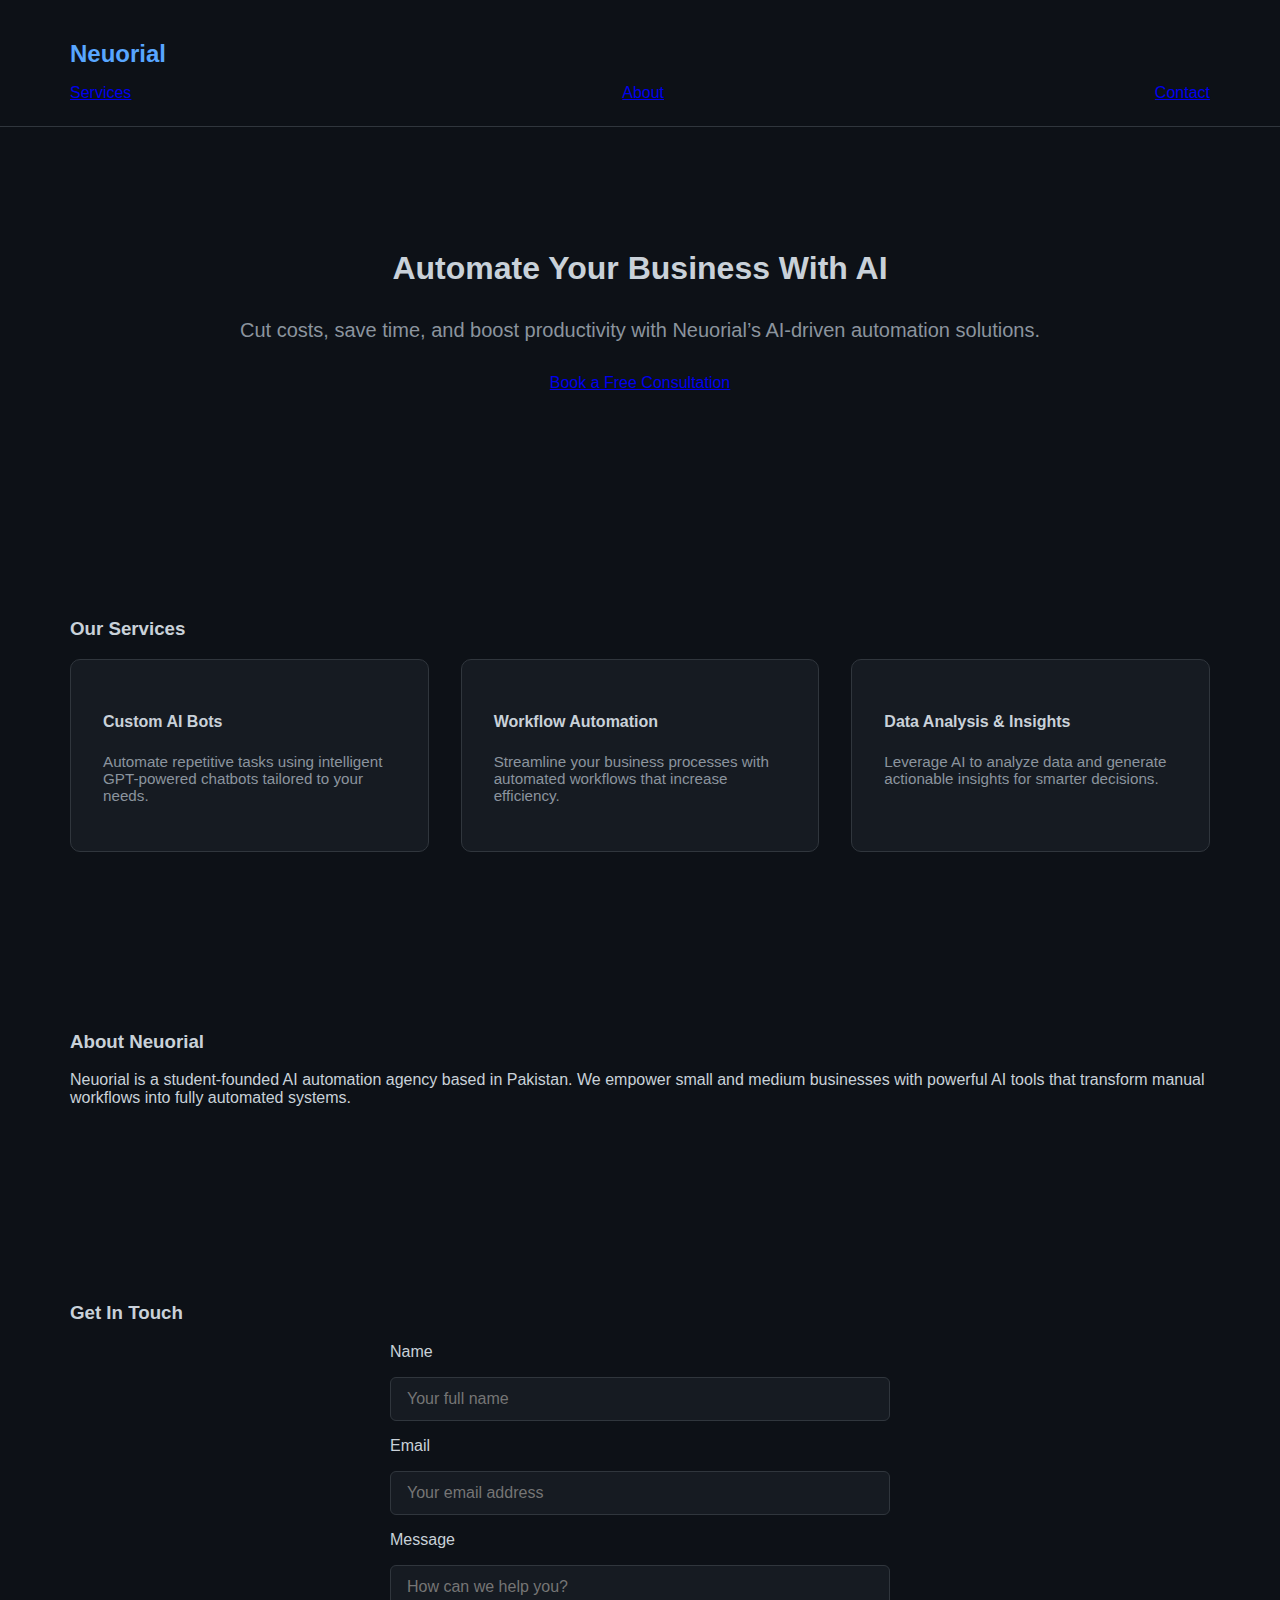
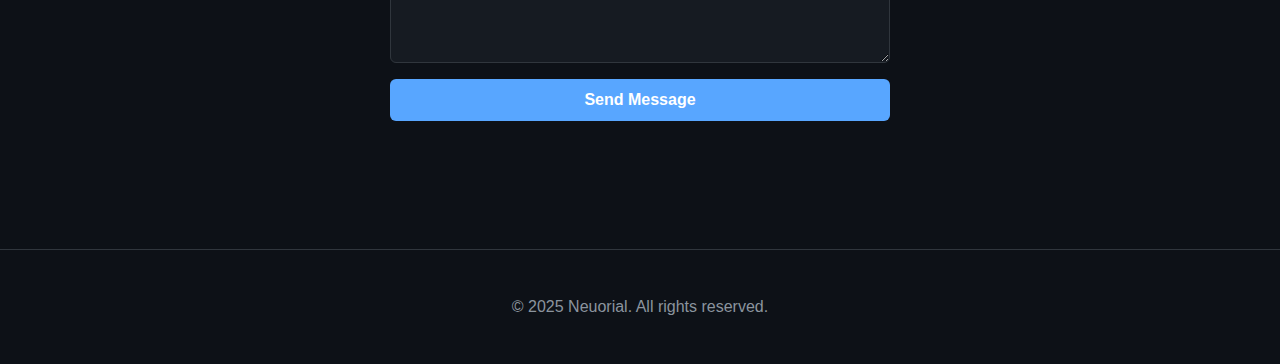
<file: indexx.html>
<!DOCTYPE html>
<html lang="en">
<head>
  <meta charset="UTF-8" />
  <meta name="viewport" content="width=device-width, initial-scale=1" />
  <title>Neuorial - AI Automation Agency</title>
  <meta name="description" content="Neuorial provides cutting-edge AI automation solutions to streamline your business and boost productivity." />
  <meta name="keywords" content="AI automation, business automation, GPT, AI bots, workflow automation, Neuorial" />
  <meta property="og:title" content="Neuorial - AI Automation Agency" />
  <meta property="og:description" content="Streamline your business with AI-powered automation by Neuorial." />
  <meta property="og:type" content="website" />
  <meta property="og:url" content="https://neurial.tech" />
  <meta property="og:image" content="images/og-image.png" />
  <link rel="icon" href="images/favicon.ico" />
  <link rel="stylesheet" href="css/style.css" />
</head>
<body>
  <header class="header">
    <div class="container">
      <h1 class="logo">Neuorial</h1>
      <nav class="nav">
        <a href="#services">Services</a>
        <a href="#about">About</a>
        <a href="#contact">Contact</a>
      </nav>
    </div>
  </header>

  <section class="hero">
    <div class="container hero-content">
      <h2>Automate Your Business With AI</h2>
      <p>Cut costs, save time, and boost productivity with Neuorial’s AI-driven automation solutions.</p>
      <a href="#contact" class="btn btn-primary">Book a Free Consultation</a>
    </div>
  </section>

  <section id="services" class="services">
    <div class="container">
      <h3>Our Services</h3>
      <div class="service-cards">
        <article class="card">
          <h4>Custom AI Bots</h4>
          <p>Automate repetitive tasks using intelligent GPT-powered chatbots tailored to your needs.</p>
        </article>
        <article class="card">
          <h4>Workflow Automation</h4>
          <p>Streamline your business processes with automated workflows that increase efficiency.</p>
        </article>
        <article class="card">
          <h4>Data Analysis & Insights</h4>
          <p>Leverage AI to analyze data and generate actionable insights for smarter decisions.</p>
        </article>
      </div>
    </div>
  </section>

  <section id="about" class="about">
    <div class="container">
      <h3>About Neuorial</h3>
      <p>Neuorial is a student-founded AI automation agency based in Pakistan. We empower small and medium businesses with powerful AI tools that transform manual workflows into fully automated systems.</p>
    </div>
  </section>

  <section id="contact" class="contact">
    <div class="container">
      <h3>Get In Touch</h3>
      <form id="contactForm" novalidate>
        <label for="name">Name</label>
        <input type="text" id="name" name="name" required placeholder="Your full name" />

        <label for="email">Email</label>
        <input type="email" id="email" name="email" required placeholder="Your email address" />

        <label for="message">Message</label>
        <textarea id="message" name="message" rows="4" required placeholder="How can we help you?"></textarea>

        <button type="submit" class="btn btn-primary">Send Message</button>
        <p id="formMessage" class="form-message"></p>
      </form>
    </div>
  </section>

  <footer class="footer">
    <div class="container">
      <p>&copy; 2025 Neuorial. All rights reserved.</p>
      <div class="social-links">
        <!-- Add social icons here -->
      </div>
    </div>
  </footer>

  <script src="js/main.js"></script>
</body>
</html>
</file>
<file: css/style.css>
:root {
  --bg: #0d1117;
  --fg: #c9d1d9;
  --accent: #58a6ff;
  --card-bg: #161b22;
  --border: #30363d;
  --white: #ffffff;
  --gradient: linear-gradient(90deg, #58a6ff, #8b5cf6);
}

body {
  font-family: 'Inter', sans-serif;
  margin: 0;
  padding: 0;
  background-color: var(--bg);
  color: var(--fg);
  scroll-behavior: smooth;
  transition: background 0.3s ease, color 0.3s ease;
}

.container {
  max-width: 1140px;
  padding: 0 2rem;
  margin: 0 auto;
}

.header {
  background: var(--bg);
  padding: 1.5rem 0;
  border-bottom: 1px solid var(--border);
  position: sticky;
  top: 0;
  z-index: 100;
}

.nav {
  display: flex;
  justify-content: space-between;
  align-items: center;
}

.logo {
  font-weight: 800;
  font-size: 1.5rem;
  color: var(--accent);
  text-decoration: none;
}

.nav-links {
  list-style: none;
  display: flex;
  gap: 1.5rem;
}

.nav-links a,
#themeToggle {
  color: var(--fg);
  text-decoration: none;
  background: none;
  border: none;
  cursor: pointer;
  font-size: 1rem;
  font-weight: 500;
}

.hero {
  background-color: var(--bg);
  position: relative;
  text-align: center;
  padding: 6rem 0 8rem;
  overflow: hidden;
}

.hero-content h1 {
  font-size: 3rem;
  font-weight: 800;
  background: var(--gradient);
  -webkit-background-clip: text;
  -webkit-text-fill-color: transparent;
  margin-bottom: 1rem;
}

.hero-content p {
  font-size: 1.25rem;
  color: #8b949e;
  margin-bottom: 2rem;
}

.cta-button {
  background: var(--accent);
  color: var(--white);
  padding: 0.75rem 1.5rem;
  border: none;
  border-radius: 6px;
  font-size: 1rem;
  font-weight: 600;
  cursor: pointer;
  transition: background 0.3s ease;
  text-decoration: none;
}

.cta-button:hover {
  background: #1f6feb;
}

.hero-background {
  position: absolute;
  top: -100px;
  left: -200px;
  width: 150%;
  height: 200%;
  background: radial-gradient(circle at center, rgba(88,166,255,0.2) 0%, transparent 70%);
  animation: pulse 5s infinite ease-in-out;
  z-index: 0;
  filter: blur(150px);
}

@keyframes pulse {
  0%, 100% { transform: scale(1); opacity: 0.6; }
  50% { transform: scale(1.2); opacity: 0.2; }
}

section {
  padding: 5rem 0;
}

h2 {
  text-align: center;
  font-size: 2rem;
  margin-bottom: 2rem;
}

.service-cards {
  display: grid;
  grid-template-columns: repeat(auto-fit, minmax(260px, 1fr));
  gap: 2rem;
}

.card {
  background: var(--card-bg);
  padding: 2rem;
  border-radius: 10px;
  border: 1px solid var(--border);
  transition: transform 0.3s ease;
}

.card:hover {
  transform: translateY(-5px);
}

.card h3 {
  color: var(--white);
  font-size: 1.25rem;
  margin-bottom: 0.5rem;
}

.card p {
  color: #8b949e;
  font-size: 0.95rem;
}

form {
  max-width: 500px;
  margin: 0 auto;
  display: flex;
  flex-direction: column;
  gap: 1rem;
}

input, textarea {
  background: var(--card-bg);
  border: 1px solid var(--border);
  padding: 0.75rem 1rem;
  border-radius: 6px;
  color: var(--fg);
  font-size: 1rem;
  font-family: inherit;
}

button[type="submit"] {
  background: var(--accent);
  color: var(--white);
  padding: 0.75rem 1.5rem;
  border: none;
  border-radius: 6px;
  font-weight: bold;
  cursor: pointer;
  font-size: 1rem;
}

button[type="submit"]:hover {
  background: #1f6feb;
}

.footer {
  text-align: center;
  padding: 2rem 0;
  border-top: 1px solid var(--border);
  background: var(--bg);
  color: #8b949e;
}

.footer .socials {
  margin-top: 1rem;
}

.footer .socials a {
  margin: 0 0.5rem;
  color: var(--fg);
  text-decoration: none;
  font-weight: 500;
  font-size: 0.9rem;
}

@media (max-width: 768px) {
  .hero-content h1 {
    font-size: 2.25rem;
  }
  .nav-links {
    flex-direction: column;
    gap: 1rem;
  }
}
</file>
